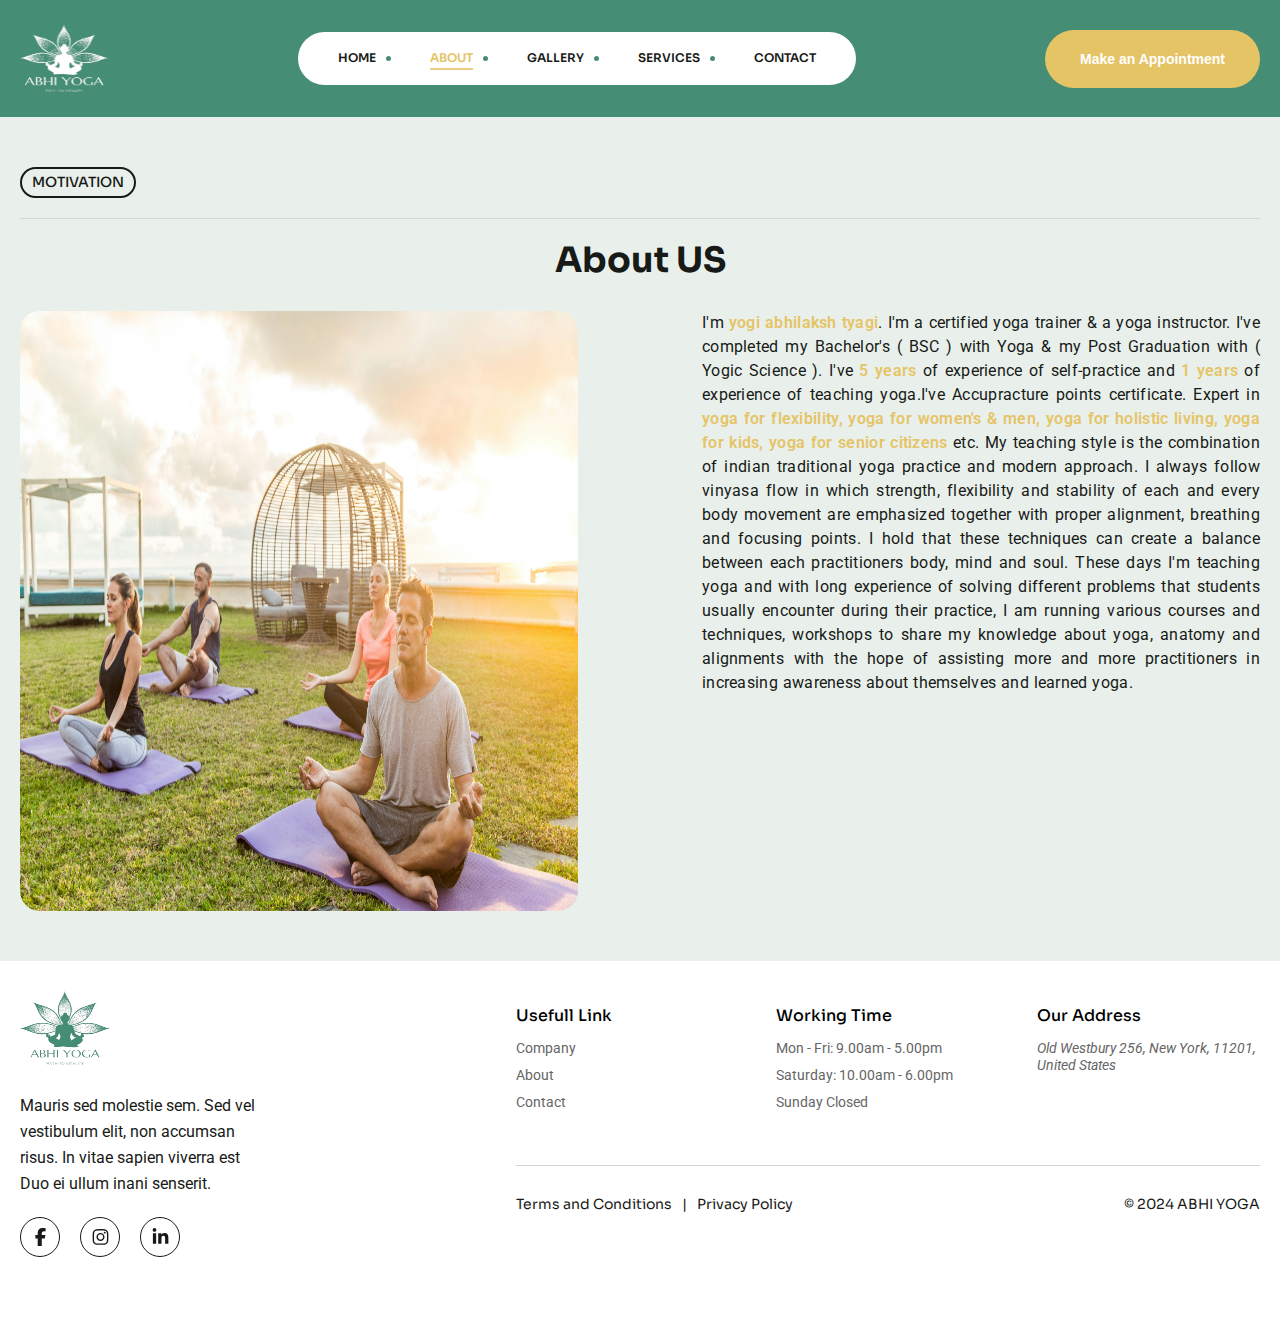
<file: about-us.html>
<!DOCTYPE html>
<html lang="en">
<head>
    <meta charset="UTF-8">
    <meta name="viewport" content="width=device-width, initial-scale=1.0">
    <title>About - Abhi Yoga</title>
    <link
        href="https://fonts.googleapis.com/css2?family=Roboto:ital,wght@0,100;0,300;0,400;0,500;0,700;0,900;1,100;1,300;1,400;1,500;1,700;1,900&family=Sora:wght@100..800&display=swap"
        rel="stylesheet">
    <link rel="shortcut icon" href="favicon.ico" type="image/x-icon">
    <link rel="stylesheet" href="css/slick.css">
    <link rel="stylesheet" href="./css/jquery.fancybox.min.css">
    <link rel="stylesheet" href="css/global.css">
    <link rel="stylesheet" href="css/style.css">
    <link rel="stylesheet" href="css/responsive.css">
</head>
<body>
    <div class="wrapper">
        <header class="header">
            <div class="container">
                <div class="logo">
                    <a href="index.html">
                        <img src="images/yoga-logo-1.png" alt="logo">
                    </a>
                </div>
                <nav class="navigation">
                    <ul>
                        <li class="menu-item "><a href="./index.html">Home</a></li>
                        <li class="menu-item active"><a href="./about-us.html">About</a></li>
                        <li class="menu-item"><a href="./our-gallery.html">Gallery</a></li>
                        <li class="menu-item"><a href="#">Services</a></li>
                        <li class="menu-item"><a href="#">Contact</a></li>
                    </ul>
                    <button type="button" class="number-btn mob-number">Make an Appointment</button>
                </nav>
                <button type="button" class="number-btn desk-number">Make an Appointment</button>
                <Button type="button" class="mob-menu">
                    <span class="mob-bar"></span>
                    <span class="mob-bar"></span>
                    <span class="mob-bar"></span>
                </Button>
            </div>
        </header>
        <section class="appointment-form">
            <div class="form-bg"></div>

            <div class="container">
                <div class="form-wrap">
                    <button type="button" class="inactive-btn">
                        <i class="inactive-icon"></i>
                    </button>
                    <form action="">
                        <div class="form-block">
                            <label for="name">Name</label>
                            <input type="text" name="name" id="name" required>
                        </div>
                        <div class="form-block">
                            <label for="email">Email</label>
                            <input type="email" name="email" id="Email" required>
                        </div>
                        <div class="form-block">
                            <label for="phone">Phone</label>
                            <input type="number" name="phone" id="phone" required minlength="10">
                        </div>
                        <div class="form-block">
                            <label for="msg">Message</label>
                            <textarea name="msg" id="msg" cols="30" rows="10"></textarea>
                        </div>
                        <button type="submit" class="appointment-btn">Submit</button>
                    </form>
                </div>
            </div>
        </section>
        <section class="about-us">
            <div class="container">
                <div class="service-quote">
                    <span class="energy upcomings">Motivation</span>
                </div>
                <div class="ways-text">
                    <h3>About US</h3>
                </div>
                <div class="about-wrap">
                    <div class="about-img">
                        <img src="./images/slide-4.jpg" alt="img">
                    </div>
                    <div class="about-text">
                        <p>I'm <span class="about-imp"> yogi abhilaksh tyagi</span>. I'm a certified yoga trainer & a yoga instructor. I've completed my Bachelor's ( BSC ) with Yoga & my Post Graduation with ( Yogic Science ). I've <span class="about-imp">5 years</span> of experience of self-practice and <span class="about-imp">1 years</span> of experience of teaching yoga.I've Accupracture points certificate. Expert in <span class="about-imp">yoga for flexibility, yoga for women's & men, yoga for holistic living, yoga for kids, yoga for senior citizens</span> etc. 
                            My teaching style is the combination of indian traditional yoga practice and modern approach. I always follow vinyasa flow in which strength, flexibility and stability of each and every body movement are emphasized together with proper alignment, breathing and focusing points. I hold that these techniques can create a balance between each practitioners body, mind and soul. These days I'm teaching yoga and with long experience of solving different problems that students usually encounter during their practice, I am running various courses and techniques, workshops to share my knowledge about yoga, anatomy and alignments with the hope of assisting more and more practitioners in increasing awareness about themselves and learned yoga.</p>
                    </div>
                </div>
                <div class="about-appointment-btn">
                    <button type="button" class="number-btn mob-number">Make an Appointment</button>
                </div>
            </div>
        </section>
        <footer class="footer">
            <div class="container">
                <div class="left-footer">
                    <div class="footer-logo-wrap">
                        <div class="logo-block"><img src="./images/logo-footer.png" alt="logo"></div>
                    </div>
                    <div class="footer-text">Mauris sed molestie sem. Sed vel vestibulum elit, non accumsan risus. In
                        vitae sapien viverra est Duo ei ullum inani senserit.</div>
                    <div class="social-media">
                        <a href="#"><i class="facebook"></i></a>
                        <a href="#"><i class="insta"></i></a>
                        <a href="#"><i class="linkdin"></i></a>
                    </div>
                </div>
                <div class="right-footer">
                    <div class="right-footer-block">
                        <div class="usefull-links">
                            <h4>Usefull Link</h4>
                            <ul>
                                <li><a href="#">Company</a></li>
                                <li><a href="#">About</a></li>
                                <li><a href="#">Contact</a></li>
                            </ul>
                        </div>
                        <div class="working-time">
                            <h4>Working Time</h4>
                            <ul>
                                <li>Mon - Fri: 9.00am - 5.00pm</li>
                                <li>Saturday: 10.00am - 6.00pm</li>
                                <li>Sunday Closed</li>
                            </ul>
                        </div>
                        <div class="our-address">
                            <h4>Our Address</h4>
                            <address>Old Westbury 256, New York, 11201, United States</address>
                        </div>
                    </div>
                    <div class="term-condition">
                        <div class="term-privacy">
                            <a href="#" class="condition">Terms and Conditions</a>
                            <a href="#" class="policy">Privacy Policy</a>
                        </div>
                        <div class="copyright">
                            <span class="copyright-text">&copy 2024 ABHI YOGA</span>
                        </div>
                    </div>
                </div>
            </div>
        </footer>
    </div>


    <script src="js/jquery.min.js"></script>
    <script src="js/slick.min.js"></script>
    <script src="./js/jquery.fancybox.min.js"></script>
    <script src="js/custom.js"></script>
</body>
</html>
</file>
<file: css/style.css>
body.active{
    overflow: hidden;
}
.header{
    padding: 10px 0;
    position: relative;
    background-color: #468D76;
}
.header .container{
    display: flex;
    justify-content: space-between;
    align-items: center;
}
.logo{
    width: 88px;
    height: 67px;
}
.logo img{
    display: block;
    width: 100%;
    height: 100%;
}
.navigation{
    display: none;
    position: absolute;
    top: 100%;
    right: 0;
    width: 100%;
    padding: 20px;
    background: #468D76;
    z-index: 9999;
    height: 100vh;
}
.navigation.active{
    display: block;
}
.navigation ul{
    margin-bottom: 20px;
}

.navigation li a{
    font-size: 12px;
    font-weight: 600;
    color: #fff;
    display: block;
    padding: 10px 0px;
    font-family:"Sora", sans-serif;
    text-transform: uppercase;
    transition: 0.4s;
}
.navigation li a:hover{
    color: #e5c466;
}
.menu-item.active a{
    color: #e5c466;
}
.navigation li:not(:last-child){
    border-bottom: 1px solid #fff;
}
.number-btn{
    display: flex;
    padding: 21px 35px;
    background-color: #e5c466;
    font-size: 14px;
    color: #fff;
    align-items: center;
    gap: 5px;
    border-radius: 30px;
    font-weight: 600;
    transition: 0.4s;
}
.number-btn:hover{
    background-color: #fff;
    color: #181a17;
}
.number-btn.mob-number{
    margin-left: auto;
}
.number-btn.desk-number{
    display: none;
}
.phone-icon{
    display: block;
    width: 20px;
    height: 20px;
    background: url('../images/phone-icon.svg') no-repeat center;
    background-size: 20px auto;
}
.mob-menu{
    display: flex;
    height: 20px;
    width: 26px;
    flex-direction: column;
    justify-content: space-between;
    position: relative;
}
.mob-bar{
    display: block;
    width: 100%;
    height: 4px;
    background-color: #fff;
    transition: 0.4s;
}
.mob-menu.active .mob-bar:nth-child(2){
    display: none;
}
.mob-menu.active .mob-bar:first-child{
    position: absolute;
    top: 0;
    bottom: 0;
    margin: auto 0;
    transform: rotate(45deg);
}
.mob-menu.active .mob-bar:last-child{
    position: absolute;
    top: 0;
    bottom: 0;
    margin: auto 0;
    transform: rotate(-45deg);
}
.banner{
    background-color: #468D76;
    position: relative;
}

.banner-slider {
    position: relative;
}
.banner-slide{
    min-height: 225px;
    position: relative;
    display: flex !important;
    justify-content: center;
    align-items: center;
}
.banner-slide img{
    position: absolute;
    top: 0;
    left: 0;
    display: block;
    width: 100%;
    height: 100%;
    object-fit: cover;
    z-index: -1;
    border-radius: 0 40px 0 40px;
}
.slide-content h1{
    font-size: 30px;
    font-weight: 600;
    color: white;
    text-align: center;
}
.slick-arrow{
    position: absolute;
    top: 0;
    bottom: 0;
    margin: auto 0;
    z-index: 999;
    text-indent: -9999px;
    display: none !important;
    width: 40px;
    height: 40px;
}
.slick-prev{
    left: 10px;
    background: url('../images/arrow-back.svg') no-repeat center;
    background-size: 40px auto;
}
.slick-next{
    right: 10px;
    background: url('../images/arrow-forward.svg') no-repeat center;
    background-size: 40px auto;
}
.slick-dots{
    display: flex;
    justify-content: center;
    gap: 10px;
    margin-top: 10px;
    align-items: center;
}
.slick-dots li button{
    text-indent: -9999px;
}
.slick-dots li{
    width: 10px;
    height: 10px;
    border-radius: 50%;
    background-color: #fff;
    cursor: pointer;
}
.slick-dots li.slick-active{
    width: 12px;
    height: 12px;
    background-color: #e5c466;
}
.appointment-form{
    display: none;
    align-items: center;
    justify-content: center;
    position: fixed;
    top: 0;
    left: 0;
    width: 100%;
    height: 100%;
    z-index: 99999;
}
.appointment-form .container{
    max-width: 520px;
}
.appointment-form.active{
    display: flex;
}
.form-wrap{
    padding: 40px 20px 20px;
    border: 1px solid rgb(155, 145, 145);
    border-radius: 10px;
    background-color: #fff;
    max-width: 500px;
    margin: 0 auto;
    position: relative;
}
.inactive-btn{
    display: block;
    position: absolute;
    top: 0;
    right: 0;
    width: 40px;
    height: 40px;
}
.inactive-icon{
    display: block;
    width: 100%;
    height: 100%;
    background: url('../images/close.svg') no-repeat center;
    background-size: 40px auto;
}

.form-bg{
    position: absolute;
    top: 0;
    left: 0;
    width: 100%;
    height: 100%;
    background: rgba(67, 63, 65, 0.8);
    z-index: -1;
}
.form-block{
    margin-bottom: 20px;
}
.form-block label{
    display: block;
    font-size: 16px;
    margin-bottom: 10px;
}
.form-block input{
    display: block;
    font-size: 16px;
    width: 100%;
    padding: 10px;
    border-radius: 5px;
    border: 1px solid #d4d4d4;
}
.form-block textarea{
    width: 100%;
    border-radius: 5px;
    border: 1px solid #d4d4d4;
    font-size: 16px;
    padding: 10px;
}
.appointment-btn{
    font-size: 16px;
    padding: 8px;
    border: 1px solid #d4d4d4;
    display: block;
    margin-left: auto;
    border-radius: 5px;
    transition: 0.4s;
}
.appointment-btn:hover{
    background-color: #d4d4d4;
}
.banner{
    padding: 30px 0;
}
.banner-content{
    display: flex;
    flex-direction: column;
    gap: 25px;
    margin-bottom: 40px;
}
.energy{
    padding: 5px 10px;
    display: inline-block;
    border: 2px solid white;
    font-size: 14px;
    font-weight: 500;
    text-transform: uppercase;
    color: #fff;
    font-family: 'sora',sans-serif;
    border-radius: 20px;
    margin-bottom: 20px;
}
.main-heading h1{
    font-size: 40px;
    color: #fff;
    font-family: 'sora',sans-serif;
}
.sub-head{
    color: #e5c466;
}
.side-heading h3{
    font-size: 25px;
    color: #fff;
    font-family: 'sora',sans-serif;
    margin-bottom: 10px;
}
.side-heading p{
    font-size: 14px;
    color: #fff;   
    margin-bottom: 10px;
    letter-spacing: 0.3px;
    font-weight: 500;
}
.side-heading a{
    color: #e5c466;
    font-size: 13px;
    font-weight: 400;
    display: inline-flex;
    text-transform: uppercase;
    align-items: center;
    gap: 10px;
    font-weight: 500;
}
.side-heading a::after{
    content: "";
    display: inline-block;
    width: 7px;
    height: 7px;
    background: url('../images/arrow.svg') no-repeat center;
   
}
.yoga-quote{
    padding: 60px 0 30px;
    background-color: #E9F0EC;
}
.yoga-quote .container{
    display: flex;
    flex-direction: column;
    justify-content: center;
    align-items: center;
}
.icon-wrap{
    width: 90px;
    height: 74px;
    margin-bottom: 20px;
}
.icon-wrap img{
    width: 100%;
    height: 100%;
    display: block;
}
.yoga-text{
    width: 100%;
    max-width: 825px;
}
.yoga-text p{
    font-size: 14px;
    color: #666;
    text-align: center;
    font-weight: 400;
    margin-bottom: 20px;
}
.yoga-question{
    display: block;
    font-size: 14px;
    color: #e5c466;
    text-align: center;
    font-weight: 500;
}
.yoga-ways{
    padding: 0 0 50px;
    background: #E9F0EC;
}
.ways-text{
    display: flex;
    flex-direction: column;
    justify-content: center;
    align-items: center;
}
.ways-text h3{
    font-size: 25px;
    color: #181a17;
    font-family: 'sora', sans-serif;
    margin-bottom: 10px;
    text-align: center;
}
.ways-icon{
    width: 60px;
    height: 50px;
    position: relative;
    margin-bottom: 40px;
}
.ways-icon img{
    display: block;
    width: 100%;
    height: 100%;
}
.ways-icon::after{
    content: "";
    position: absolute;
    top: 0;
    bottom: 0;
    display: block;
    margin: auto 0;
    width: 141px;
    right: 101%;
    height: 6px;
    border-bottom: 1px solid #468D76;
    border-top: 1px dashed #468D76;
}
.ways-icon::before{
    content: "";
    position: absolute;
    top: 0;
    bottom: 0;
    display: block;
    margin: auto 0;
    width: 141px;
    left: 101%;
    height: 6px;
    border-bottom: 1px solid #468D76;
    border-top: 1px dashed #468D76;
}
.yoga-list{
    display: flex;
    flex-wrap: wrap;
    justify-content: center;
}
.yoga-list-block{
    width: 80%;
    text-align: center;
    display: flex;
    flex-direction: column;
    align-items: center;
    justify-content: center;
    margin-bottom: 50px;
}
.yoga-list-block h4{
    font-size: 20px;
    font-weight: 600;
    font-family: 'sora',sans-serif;
    color: #468D76;
    margin-bottom: 30px;
    font-weight: 700;
}
.list-image{
    width: 130px;
    height: 130px;
    border-radius: 50%;
    margin-bottom: 20px;
    border: 5px solid #468D76;
}
.list-image img{
    display: block;
    width: 100%;
    height: 100%;
    border-radius: 50%;
}
.list-text{
    font-size: 14px;
    color: #666;
}
.list-text a{
    color: #e5c466;
    font-size: 13px;
    font-weight: 400;
    display: inline-flex;
    text-transform: uppercase;
    align-items: center;
    gap: 10px;
    font-weight: 500;
}
.list-text a::after{
    content: "";
    display: inline-block;
    width: 7px;
    height: 7px;
    background: url(../images/arrow.svg) no-repeat center;
}
.our-services{
    padding: 60px 0 30px;
    background-color: #468D76;
}
.service-quote{
    border-bottom: 1px solid #d4d4d4;
    margin-bottom: 20px;
}
.our-services h3{
    font-size: 25px;
    color: #fff;
    font-family: 'sora', sans-serif;
    margin-bottom: 10px;
    margin-bottom: 30px;
    text-transform: capitalize;
}
.view-btn{
    display: inline-block;
    padding: 21px 35px;
    border-radius: 30px;
    text-transform: uppercase;
    text-decoration: none;
    color: #fff;
    border: 1px solid #fff;
    font-size: 14px;
    transition: all 0.4s;
    margin-bottom: 30px;
    letter-spacing: .65px;
}
.view-btn:hover{
    background-color: #fff;
    color: #468D76;
}
.service-block{
    margin-bottom: 40px;
}
.service-block:not(:last-child){
    border-bottom: 1px solid #d4d4d4;
    padding-bottom: 20px;
}
.service-title{
    font-size: 14px;
    color: #fff;
    display: flex;
    text-transform: uppercase;
    align-items: center;
    gap: 5px;
    margin-bottom: 20px;
}
.service-title::before{
    content: "";
    width: 5px;
    height: 5px;
    border-radius: 50%;
    background-color: #e5c466;
}
.service-block h2{
    font-size: 22px;
    color: #fff;
    font-family: 'sora',sans-serif;
    margin-bottom: 25px;
}
.service-img{
    height: 350px;
    margin-bottom: 20px;
    position: relative;
}
.service-img img{
    display: block;
    width: 100%;
    height: 100%;
    border-radius: 20px;
    
}
.anchor-wrap{
    position: absolute;
    bottom: -31px;
    right: 0px;
    left: 0px;
    margin: 0 auto;
    padding: 10px;
    border-radius: 50%;
    width: 70px;
    height: 70px;
    background-color: #468D76;
    z-index: 99;
    transition: all 0.4s;
}

.service-block a:hover{
    background-color: #e5c466;
}

.service-block a{
    display: block;
    width: 100%;
    height: 100%;
    border-radius: 50%;
    background-color: #fff;
    transition: 0.4s;
}
.anchor-icon{
    display: block;
    width: 100%;
    height: 100%;
    background: url('../images/arrow-up.png') no-repeat center;
    background-size: 30px 30px;
}
.our-classes{
    padding: 50px 0 20px;
    background-color: #E9F0EC;
}
.upcomings{
    border-color: #181a17;
    color: #181a17;
}
.our-classes h3{
    font-size: 25px;
    color: #181a17;
    font-family: 'sora', sans-serif;
    margin-bottom: 10px;
    margin-bottom: 30px;
    text-transform: capitalize;
}
.classes-img{
    position: relative;
    border-radius: 20px;
}
.classes-img img{
    display: block;
    width: 100%;
    height: 100%;
    border-radius: 20px;
    margin-bottom: 20px;
}
.classes-slider .service-quote{
    margin-bottom: 10px;
    border-bottom: none;
}
.classes-slider .service-quote span{
    margin-bottom: 0;
    font-weight: 400;
    background-color: #fff;
}
.classes-img button.number-btn{
    display: block;
    width: 100%;
    height: 100%;
    border-radius: 50%;
    padding: 0;
    background-color: transparent;
}
.classes-img .anchor-wrap{
    position: absolute;
    bottom: 6px;
    right: 6px;
    left: auto;
    background-color: #fff;
    transition: all 0.4s;
    padding: 0;
}
.classes-img .anchor-wrap:hover{
    background-color: #e5c466;
}
.classes-img .service-quote{
    border-bottom: none;
}
.classes-slider h4{
    font-size: 22px;
    color: #181a17;
    font-family: 'sora', sans-serif;
    margin-bottom: 15px;
}
.class-timing{
    display: flex;
    align-items: center;
    gap: 20px;
    margin-bottom: 20px;
}
.class-timing span{
    display: flex;
    align-items: center;
    gap: 10px;
    font-size: 12px;
}
.class-timing span::before{
    content: "";
    display: block;
    height: 12px;
    width: 12px;
}
.time::before{
    background: url('../images/clock.svg') no-repeat center;
    background-size: 12px 12px;
}
.date::before{
    background: url('../images/calender.svg') no-repeat center;
    background-size: 12px 12px;
}

.gallery-wrap{
    padding: 50px 0;
    background-color: #E9F0EC;
}



.main-gallery .gallery-grid {
    display: grid;
    grid-template-columns: repeat(3, 1fr);
    grid-gap: 1rem;
    justify-content: center;
    align-items: center;
  }
  .main-gallery .card {
    background: #ffffff;
    box-shadow: 0 1px 3px rgba(0, 0, 0, 0.12), 0 1px 3px rgba(0, 0, 0, 0.24);
    color: #333333;
    border-radius: 20px;
  }
  .main-gallery .card-image {
    background: #ffffff;
    display: block;
    padding-top: 70%;
    position: relative;
    width: 100%;
    border-radius: 20px;
    opacity: 0.5;
    transition: all 0.4s;
  }
  .main-gallery .card-image:hover{
    opacity: 1;
  }
  .main-gallery .card-image img {
    display: block;
    position: absolute;
    top: 0;
    left: 0;
    width: 100%;
    height: 100%;
    object-fit: cover;
    border-radius: 20px;
  }
  .main-gallery h3{
    font-size: 25px;
    color: #181a17;
    font-family: 'sora', sans-serif;
    margin-bottom: 10px;
    margin-bottom: 30px;
    text-transform: capitalize;
  }
  .gallery-head{
    display: flex;
    align-items: center;
    justify-content: space-between;
  }
  .gallery-head a{
    border-color: #468D76;
    color: #468D76;
  }
  
  @media only screen and (max-width: 600px) {
    .main-gallery .gallery-grid {
      display: grid;
      grid-template-columns: 1fr;
      grid-gap: 1rem;
    }
  }




.footer{
    padding: 30px 0;
}
.footer-logo-wrap{
    display: flex;
    align-items: center;
    gap: 10px;
    margin-bottom: 20px;
}
.logo-block{
    width: 90px;
    height: 74px;
    margin-bottom: 8px;
}
.logo-block img{
    display: block;
    width: 100%;
    height: 100%;
}
.footer-logo-text{
    font-size: 20px;
    text-transform: uppercase;
    font-family: 'sora',sans-serif;
    color: #468D76;
}
.footer-text{
    font-size: 16px;
    color: #181a17;
    line-height: 26px;
    margin-bottom: 20px;
}
.social-media{
    display: flex;
    align-items: center;
    gap: 20px;
}
.social-media a{
    display: block;
    width: 40px;
    height: 40px;
    border-radius: 50%;
    border: 1px solid #181a17;
}
.social-media i{
    display: block;
   width: 100%;
   height: 100%;
   background-size: 21px 18px;
}
.facebook{
    background: url('../images/facebook.svg') no-repeat center;
}
.insta{
    background:  url('../images/insta.svg') no-repeat center;
}
.linkdin{
    background: url('../images/linkdin.svg') no-repeat center;
}
.left-footer{
    margin-bottom: 30px;
}
.footer h4{
    font-size: 16px;
    font-weight: 500;
    font-family: 'sora',sans-serif;
    margin-bottom: 15px;
}
.right-footer ul{
    margin-bottom: 25px;
}
.right-footer li{
    margin-bottom: 10px;
}
.right-footer li, .right-footer li a, .footer address{
    font-size: 14px;
    font-weight: 400;
    color: #666;
}
.right-footer-block{
    padding-bottom: 30px;
    border-bottom: 1px solid #d4d4d4;
}
.term-privacy a, .copyright span{
    font-size: 14px;
    font-family: 'sora',sans-serif;
    color: #181a17;
}
.term-privacy a{
    display: block;
    text-align: center;
}
.term-privacy{
    margin-bottom: 20px;
}
.right-footer-block{
    margin-bottom: 30px;
}
.copyright span{
    display: block;
    text-align: center;
}
.about-us{
    padding: 50px 0 30px;
    background-color: #E9F0EC;
}
.about-wrap{
    padding: 20px 0;
}
.about-img{
    height: 50%;
}
.about-img img{
    display: block;
    width: 100%;
    height: 100%;
    border-radius: 20px;
}
.about-text{
    padding: 30px 0 0;
}
.about-text p{
    font-size: 16px;
    color: #181a17;
    line-height: 1.5;
    letter-spacing: 0.3px;
    word-spacing: 0.4px;
    text-align: justify;
}
.about-imp{
    font-weight: 600;
    color: #e5c466;
}
</file>
<file: css/responsive.css>
@media all and (min-width: 550px){
    .banner-slide{
        min-height: 295px;
    }
}
@media all and (min-width: 768px) {
    .header {
        padding: 25px 0;
    }

    .navigation {
        display: block;
        position: static;
        align-items: center;
        width: 55%;
        justify-content: space-between;
        background: none;
        padding: 10px 20px;
        background-color: white;
        border-radius: 30px;
        height: auto;
    }

    .navigation.active {
        display: block;
    }

    .navigation .container {
        justify-content: space-between;
    }

    .navigation ul {
        display: flex;
        align-items: center;
        margin-bottom: 0px;
        justify-content: space-between;
        gap: 10px;
    }

    .navigation li {
        padding: 0;
        position: relative;
        display: flex;
        align-items: center;
        flex-direction: row-reverse;
        gap: 15px;
    }

    .menu-item.active::after {
        width: 100%;
    }

    .navigation li a {
        padding: 4px 0;
        font-size: 12px;
        color: #181a17;
        display: block;
    }

    .navigation li::after {
        content: "";
        position: absolute;
        display: block;
        width: 0%;
        height: 2px;
        background-color: #EDCC85;
        bottom: 0px;
        transition: 0.4s;
        left: 0;
    }

    .navigation li:not(:last-child):before {
        display: block;
        position: absolute;
        top: 0;
        bottom: 0;
        margin: auto 0;
        right: -15px;
        content: "";
        width: 5px;
        height: 5px;
        border-radius: 50%;
        background-color: #468D76;
    }

    .navigation li:hover::after {
        width: 100%;
    }

    .navigation li:not(:last-child) {
        border-bottom: 0;
    }

    .mob-menu {
        display: none;
    }

    .banner-slide {
        min-height: 820px;
    }

    .slide-content h1 {
        font-size: 50px;
    }

    .form-wrap {
        width: 500px;
    }
    .banner-slide{
        min-height: 350px;
    }
    .banner-slide img{
        border-radius: 0 50px 0 50px;
    }
    .number-btn.mob-number{
        display: none;
        
    }
    .number-btn.desk-number{
        display: block;
    }
    body.active{
        overflow:auto;
    }
    .yoga-quote{
        padding: 60px 0;
    }
    .yoga-list{
        justify-content: space-around;
    }
    .yoga-list-block{
        width: 40%;
    }
    .services-wrap{
        display: flex;
        flex-wrap: wrap;
        gap: 10px;
        justify-content: space-between;
    }
    .service-block{
        width: 48%;
        border-bottom: none !important;
    }
    .anchor-wrap{
        right: -14px;
        bottom: -10px;
        left: auto;
        margin: 0;
    }
    .footer .container{
        display: flex;
        justify-content: space-between;
    }
    .left-footer{
        width: 30%;
    }
    .right-footer{
        width: 50%;
    }
    .right-footer-block{
        display: flex;
        justify-content: space-between;
        flex-wrap: wrap;
        gap: 10px;
    }
    .right-footer-block div{
        width: 40%;
        padding-top: 15px;
    }
    .term-privacy{
        display: flex;
        align-items: center;
        justify-content: center;
        gap: 10px;
    }
    .term-privacy a{
        display: flex;
        gap: 10px;
    }
    .term-privacy a:not(:last-child)::after{
        content: "|";
        color: #181a17;
    }
    .classes-slider .slide{
        padding: 0 10px;
    }
    .service-block h2{
        font-size: 30px;
    }
    .our-classes h3{
        font-size: 30px;
    }
    .about-wrap{
        display: flex;
        gap: 20px;
        justify-content: space-between;
    }
    .about-img{
        width: 45%;
        height: 600px;
    }
    
    .about-text{
        width: 45%;
        padding: 0;
    }
    
}

@media all and (min-width: 1024px) {
    .navigation {
        width: 45%;
        padding: 15px 40px;
    }
    .banner{
        padding: 60px 0;
    }

    .banner-content {
        flex-direction: row;
        align-items: center;
    }
    .main-heading {
        width: 55%;
    }
    .main-heading h1{
        font-size: 54px;
    }
    .side-heading {
        width: 40%;
        margin-left: auto;
        text-align: right;
    }
    .side-heading h3{
        font-size: 35px;
    }
    .side-heading p{
        font-size: 16px;
        margin-bottom: 30px;
        width: 71%;
        margin-left: auto;
    }
    .side-heading a{
        font-size: 14px;
    }
    .banner-slide{
        min-height: 480px;
    }
    .banner-slide img{
        border-radius: 0 60px 0 60px;
    }
    .yoga-quote{
        padding: 80px 0;
    }
    .yoga-text p{
        font-size: 24px;
    }
    .yoga-question{
        font-size: 20px;
    }
    .ways-text h3{
        font-size: 35px;
    }
    .yoga-list{
        justify-content: space-between;
    }
    .yoga-list-block{
        width: 20%;
    }
    .service-block{
        width: 22%;
        border-bottom: 0;
    }
    .services-head-wrap{
        display: flex;
        justify-content: space-between;
        align-items: center;
        margin-bottom: 20px;
    }
    .our-services h3{
        font-size: 35px;
    }
    .term-privacy{
        display: flex;
        align-items: center;
        gap: 10px;
        margin-bottom: 0;
    }
    .term-condition{
        display: flex;
        justify-content: space-between;
        align-items: center;
    }
}
@media all and (min-width: 1280px) {
    .main-heading h1{
        font-size: 84px;
    }
    .side-heading a{
        font-size: 16px;
    }
    .banner-slide{
        min-height: 614px;
    }
    .banner-slide img{
        border-radius: 0 70px 0 70px;
    }
    .left-footer{
        width: 20%;
    }
    .right-footer{
        width: 60%;
    }
    .right-footer-block div{
        width: 30%;
    }
}
@media all and (min-width: 1400px){
    .banner-slide{
        min-height: 794px;
    }
    .banner-slide img{
        border-radius: 0 90px 0 90px;
    }
    .about-text p{
        font-size: 20px;
    }

}
</file>
<file: css/global.css>
/* Eric Meyer's Reset */

html,
body,
div,
span,
applet,
object,
iframe,
h1,
h2,
h3,
h4,
h5,
h6,
p,
blockquote,
pre,
a,
abbr,
acronym,
address,
big,
cite,
code,
del,
dfn,
em,
img,
ins,
kbd,
q,
s,
samp,
small,
strike,
strong,
sub,
sup,
tt,
var,
b,
u,
i,
center,
dl,
dt,
dd,
ol,
ul,
li,
fieldset,
form,
label,
legend,
table,
caption,
tbody,
tfoot,
thead,
tr,
th,
td,
article,
aside,
canvas,
details,
embed,
figure,
figcaption,
footer,
header,
hgroup,
menu,
nav,
output,
ruby,
section,
summary,
time,
mark,
audio,
video {
  margin: 0;
  padding: 0;
  border: 0;
  font-size: 100%;
  vertical-align: baseline;
}

*,
:before,
:after {
  box-sizing: border-box;
  -moz-box-sizing: border-box;
  -webkit-box-sizing: border-box;
  -webkit-font-smoothing: antialiased;
  outline: none;
}

html {
  -ms-text-size-adjust: 100%;
  -webkit-text-size-adjust: 100%;
  font-size: 10px;
  /* 
  font-family: 'Overpass', sans-serif;
  font-family: 'Poppins', sans-serif;
  font-family: 'Roboto', sans-serif;
   */
}

html.active-html {
  position: relative;
  overflow: hidden;
}

/* Font Face */



body {
  font-size: 100%;
  line-height: 1.2;
  color: #000;
  font-family: "roboto", sans-serif;
}

img {
  /* max-width: 100%; */
  height: auto;
  display: block;
}

li {
  list-style: none;
}

body img {
  -webkit-user-select: none;
  /* Chrome all / Safari all */
  -moz-user-select: none;
  /* Firefox all */
  -ms-user-select: none;
  /* IE 10+ */
  -o-user-select: none;
  user-select: none;
}

figure {
  /* margin-bottom: 0; */
  margin: 0;
}

*:focus {
  outline: none;
  -moz-box-shadow: none;
  -webkit-box-shadow: none;
  box-shadow: none;
}

/*
 2.0.1) Font Face
 -----------------------------*/

/*Put Your font face Styles here*/

/*
 2.0.3) Form Elements
 -----------------------------*/

button,
input,
optgroup,
select,
textarea {
  margin: 0;
  padding: 0;
  font-size: 100%;
  color: inherit;
  background: #fff;
  border: 1px solid #ccc;
  font-family: "Arial Bold", sans-serif;
}

/* input,
select,
textarea {
  -webkit-appearance: none;
  -moz-appearance: none;
  appearance: none;
  border-radius: 0;
} */

a {
  text-decoration: none;
}

a:hover {
  text-decoration: none;
}

a:focus {
  outline: none;
  border: none;
}

input {
  line-height: normal;
}

input:focus,
select:focus,
textarea:focus,
button:focus {
  border: none;
  outline: 0;
}

input[type="checkbox"],
input[type="radio"] {
  padding: 0;
  border: none;
}

button,
input[type="button"],
input[type="reset"],
input[type="submit"],
input[type="file"] {
  cursor: pointer;
  line-height: normal;
  overflow: visible;
}

button[disabled],
input[disabled] {
  cursor: default;
  color: #999;
  border-color: #ccc;
}

button::-moz-focus-inner,
input::-moz-focus-inner {
  padding: 0;
  border: 0;
}

input[type="number"]::-webkit-inner-spin-button,
input[type="number"]::-webkit-outer-spin-button {
  -webkit-appearance: none;
  -moz-appearance: none;
  appearance: none;
  margin: 0;
}

/* Firefox */


/*** iPhone and iOS Form Input Zoom Fixes ***/

/* Fix Input Zoom on devices older than iPhone 5: */

@media screen and (max-device-width: 767px) {

  select,
  textarea,
  input[type="text"],
  input[type="password"],
  input[type="datetime"],
  input[type="datetime-local"],
  input[type="date"],
  input[type="month"],
  input[type="time"],
  input[type="week"],
  input[type="number"],
  input[type="email"],
  input[type="tel"],
  input[type="url"] {
    font-size: 14px !important;
  }
}

/*
 2.0.4) List Styles
 ---------------------------------*/

button {
  border: none;
  background: transparent;
}

::placeholder {
  /* Most modern browsers support this now. */
  color: #fff;
  letter-spacing: 1px;
}

/*
 2.0.9) Sprite Icons
 -------------------------*/

/* [class^="icon-"],
[class*="icon-"] {
  background-image: url("../images/sprite.png");
  background-size: 400px;
  background-position: 0 0;
  background-repeat: no-repeat;
  display: inline-block;
  height: 14px;
  line-height: 14px;
  margin-top: 1px;
  vertical-align: text-top;
  width: 14px;
  font-size: 0;
} */

/*global heading*/
[type="radio"]:checked,
[type="radio"]:not(:checked) {
  position: absolute;
  left: -9999px;
}

[type="radio"]:checked+label,
[type="radio"]:not(:checked)+label {
  position: relative;
  padding-left: 25px;
  cursor: pointer;
  line-height: 20px;
  color: rgba(30, 30, 30, 0.50);
  font-family: 'Overpass', sans-serif;
  /* font-size: 18px; */
  font-size: 14px;
  font-style: normal;
  font-weight: 300;
  text-transform: capitalize;
  display: block;
}

[type="radio"]:checked+label:before,
[type="radio"]:not(:checked)+label:before {
  content: '';
  position: absolute;
  left: 0;
  top: 0;
  width: 18px;
  height: 18px;
  border: 1px solid #ddd;
  border-radius: 100%;
  background: #fff;
}

[type="radio"]:checked+label:after,
[type="radio"]:not(:checked)+label:after {
  content: '';
  width: 10px;
  height: 10px;
  background: #F47E20;
  position: absolute;
  top: 4px;
  left: 4px;
  border-radius: 100%;
  -webkit-transition: all 0.2s ease;
  transition: all 0.2s ease;
}

[type="radio"]:not(:checked)+label:after {
  opacity: 0;
  -webkit-transform: scale(0);
  transform: scale(0);
}

[type="radio"]:checked+label:after {
  opacity: 1;
  -webkit-transform: scale(1);
  transform: scale(1);
}

.custom-select__option:hover,
.custom-select__option:focus {
  background-color: #fff;
}

.custom-select--active .custom-select__option--value {
  border-bottom: 1px solid rgba(86, 86, 86, 0.30);
  border-radius: 0;
}

.custom-select__option--value::after {
  width: 24px;
  height: 24px;
  right: 1.75rem;
  border-width: 0;
  background: url('../images/plus.png') no-repeat;
}

.custom-select__option {
  padding: 10px;
  box-sizing: border-box;
  cursor: pointer;
  color: #A8A6A6;
  font-family: 'Roboto', sans-serif;
  /* font-size: 20px; */
  font-size: 14px;
  font-style: normal;
  font-weight: 500;
  line-height: normal;
}


.custom-select__option--value {
  padding: 14px 10px;
  box-sizing: border-box;
  border-radius: 3px;
  width: 100%;
  cursor: pointer;
  position: relative;
  background: #fff;
  color: #727272;
  font-family: 'Roboto', sans-serif;
  /* font-size: 20px; */
  font-size: 14px;
  font-style: normal;
  font-weight: 500;
  line-height: normal;
  border: none;
  border-bottom: 1px solid rgba(86, 86, 86, 0.30);
  margin-bottom: 15px;
}

.custom-select__option--value:focus {
  border-bottom: 1px solid rgba(86, 86, 86, 0.30);
}

.custom-select__dropdown {
  border-width: 1px !important;
  padding: 10px 0;
}

.custom-select__dropdown .custom-select__option {
  padding: 9px 13px;
  transition: all 0.5s;
}

.custom-select__dropdown .custom-select__option:hover {
  color: #727272;
}

/* Containers*/

.container {
  padding: 0 20px;
  width: 100%;
  /* max-width: 1272px; */
  max-width: 1306px;
  margin: 0 auto;
}

@media only screen and (min-width: 1440px) {
  .container {
    padding: 0 53px 0 81px;
  }
}
@media only screen and (min-width: 1800px) {
  .container {
    width: auto !important;
    max-width: 1600px !important;
  }
}
@media only screen and (min-width: 1920px) {
  .container {
    max-width: 1800px  !important;
  }
}
a:focus, a:hover{
  text-decoration: none !important;
  
}
/* a:focus{
  outline: none !important;
} */


/* body {
  position: relative;
  height: 5000px;
}

body::after {
  content: " ";
  width: 100%;
  height: 100%;
  position: absolute;
  top: 0;
  left: 0;
  background: url('../images/bg-perfect.png') no-repeat center top;
  opacity: 0.5;
  z-index: 999;
  pointer-events: none;
} */
</file>
